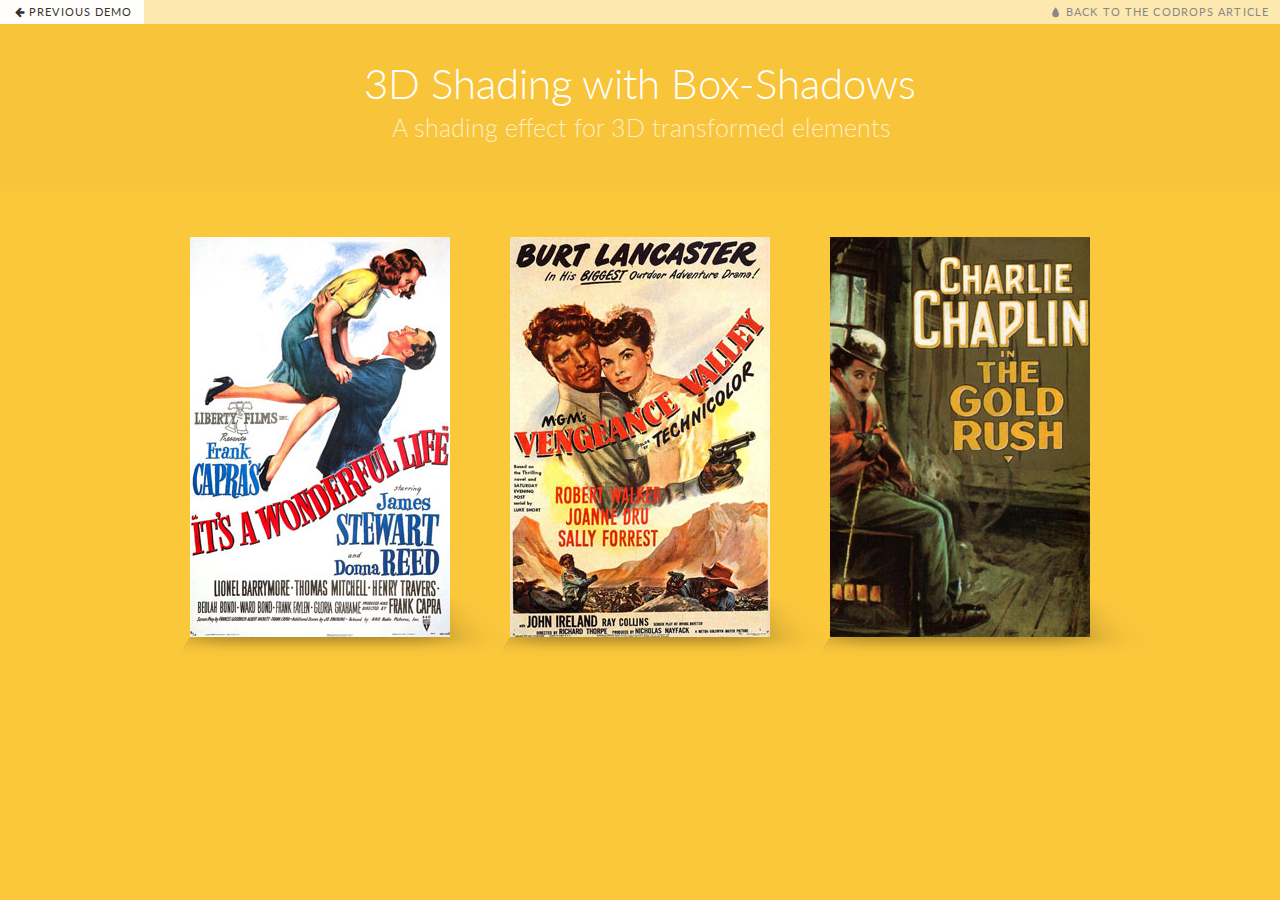
<file: inspire graphics/template projects/3DShadingWithBoxShadows/index.html>
<!DOCTYPE html>
<html lang="en" class="no-js">
	<head>
		<meta charset="UTF-8" />
		<meta http-equiv="X-UA-Compatible" content="IE=edge,chrome=1"> 
		<meta name="viewport" content="width=device-width, initial-scale=1.0"> 
		<title>3D Shading with Box-Shadows</title>
		<meta name="description" content="A shading effect for 3D transformed elements" />
		<meta name="keywords" content="css3, transforms, shadow, shading, 3d, box shadow" />
		<meta name="author" content="Codrops" />
		<link rel="shortcut icon" href="../favicon.ico">
		<link rel="stylesheet" type="text/css" href="css/normalize.css" />
		<link rel="stylesheet" type="text/css" href="css/demo.css" />
		<link rel="stylesheet" type="text/css" href="css/component.css" />
		<script src="js/modernizr.custom.js"></script>
	</head>
	<body>
		<div class="container">
			<!-- Top Navigation -->
			<div class="codrops-top clearfix">
				<a class="codrops-icon codrops-icon-prev" href="http://tympanus.net/Development/MultiLevelPushMenu/"><span>Previous Demo</span></a>
				<span class="right"><a class="codrops-icon codrops-icon-drop" href="http://tympanus.net/codrops/?p=16316"><span>Back to the Codrops Article</span></a></span>
			</div>
			<header>
				<h1>3D Shading with Box-Shadows <span>A shading effect for 3D transformed elements</span></h1>  
			</header>
			<div class="wrapper">
				<ul class="stage clearfix">

					<li class="scene">
						<div class="movie" onclick="return true">
							<div class="poster"></div>
							<div class="info">
								<header>
									<h1>It's a Wonderful Life</h1>
									<span class="year">1946</span>
									<span class="rating">PG</span>
									<span class="duration">130 minutes</span>
								</header>
								<p>
									In Bedford Falls, New York on Christmas Eve, George Bailey is deeply troubled. Prayers for his well-being from friends and family reach Heaven. Clarence Odbody, Angel Second Class, is assigned to visit Earth to save George, thereby earning his wings. Franklin and Joseph, the head angels, review George's life with Clarence.
								</p>
							</div>
						</div>
					</li>

					<li class="scene">
						<div class="movie" onclick="return true">
							<div class="poster"></div>
							<div class="info">
								<header>
									<h1>Vengeance Valley</h1>
									<span class="year">1951</span>
									<span class="rating">NR</span>
									<span class="duration">83 minutes</span>
								</header>
								<p>
									A cattle baron takes in an orphaned boy and raises him, causing his own son to resent the boy. As they get older the resentment festers into hatred, and eventually the real son frames his stepbrother for fathering an illegitimate child that is actually his, seeing it as an opportunity to get his half-brother out of the way so he can have his father's empire all to himself.
								</p>
							</div>
						</div>
					</li>

					<li class="scene">
						<div class="movie" onclick="return true">
							<div class="poster"></div>
							<div class="info">
								<header>
									<h1>The Gold Rush</h1>
									<span class="year">1925</span>
									<span class="rating">NR</span>
									<span class="duration">95 minutes</span>
								</header>
								<p>
									The Tramp travels to the Yukon to take part in the Klondike Gold Rush. He gets mixed up with some burly characters and falls in love with the beautiful Georgia. He tries to win her heart with his singular charm.
								</p>
							</div>
						</div>
					</li>

				</ul>
			</div><!-- /wrapper -->
		</div><!-- /container -->
	</body>
</html>
</file>
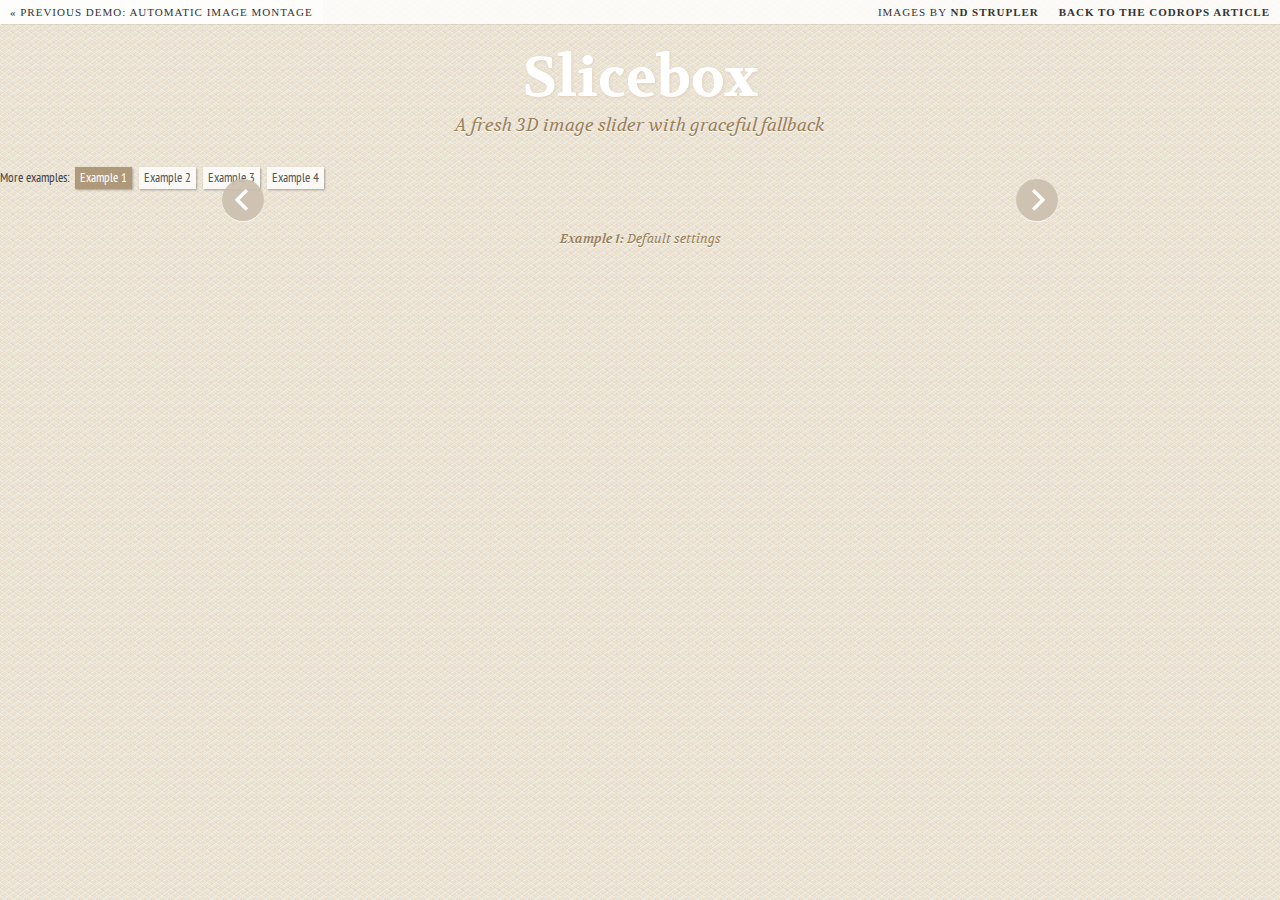
<file: inspire graphics/template projects/Slicebox/index.html>
<!DOCTYPE html>
<html lang="en">
    <head>
        <title>Slicebox - 3D Image Slider</title>
		<meta charset="UTF-8" />
		<meta http-equiv="X-UA-Compatible" content="IE=edge,chrome=1"> 
		<meta name="viewport" content="width=device-width, initial-scale=1.0"> 
        <meta name="description" content="Slicebox - 3D Image Slider with Fallback" />
        <meta name="keywords" content="jquery, css3, 3d, webkit, fallback, slider, css3, 3d transforms, slices, rotate, box, automatic" />
		<meta name="author" content="Pedro Botelho for Codrops" />
		<link rel="shortcut icon" href="../favicon.ico"> 
        <link rel="stylesheet" type="text/css" href="css/demo.css" />
		<link rel="stylesheet" type="text/css" href="css/slicebox.css" />
		<link rel="stylesheet" type="text/css" href="css/custom.css" />
		<script type="text/javascript" src="js/modernizr.custom.46884.js"></script>
	</head>
	<body>
		<div class="container">

			<div class="codrops-top clearfix">
				<a href="http://tympanus.net/Development/AutomaticImageMontage/"><span>&laquo; Previous Demo: </span>Automatic Image Montage</a>
				<span class="right">
					<a target="_blank" href="http://www.flickr.com/photos/strupler/">Images by <strong>ND Strupler</strong></a>
					<a href="http://tympanus.net/codrops/?p=5657"><strong>Back to the Codrops Article</strong></a>
				</span>
			</div>

			<h1>Slicebox <span>A fresh 3D image slider with graceful fallback</span></h1>
			
			<div class="more">
				<ul id="sb-examples">
					<li>More examples:</li>
					<li class="selected"><a href="index.html">Example 1</a></li>
					<li><a href="index2.html">Example 2</a></li>
					<li><a href="index3.html">Example 3</a></li>
					<li><a href="index4.html">Example 4</a></li>
				</ul>
			</div>

			<div class="wrapper">

				<ul id="sb-slider" class="sb-slider">
					<li>
						<a href="http://www.flickr.com/photos/strupler/2969141180" target="_blank"><img src="images/1.jpg" alt="image1"/></a>
						<div class="sb-description">
							<h3>Creative Lifesaver</h3>
						</div>
					</li>
					<li>
						<a href="http://www.flickr.com/photos/strupler/2968268187" target="_blank"><img src="images/2.jpg" alt="image2"/></a>
						<div class="sb-description">
							<h3>Honest Entertainer</h3>
						</div>
					</li>
					<li>
						<a href="http://www.flickr.com/photos/strupler/2968114825" target="_blank"><img src="images/3.jpg" alt="image1"/></a>
						<div class="sb-description">
							<h3>Brave Astronaut</h3>
						</div>
					</li>
					<li>
						<a href="http://www.flickr.com/photos/strupler/2968122059" target="_blank"><img src="images/4.jpg" alt="image1"/></a>
						<div class="sb-description">
							<h3>Affectionate Decision Maker</h3>
						</div>
					</li>
					<li>
						<a href="http://www.flickr.com/photos/strupler/2969119944" target="_blank"><img src="images/5.jpg" alt="image1"/></a>
						<div class="sb-description">
							<h3>Faithful Investor</h3>
						</div>
					</li>
					<li>
						<a href="http://www.flickr.com/photos/strupler/2968126177" target="_blank"><img src="images/6.jpg" alt="image1"/></a>
						<div class="sb-description">
							<h3>Groundbreaking Artist</h3>
						</div>
					</li>
					<li>
						<a href="http://www.flickr.com/photos/strupler/2968945158" target="_blank"><img src="images/7.jpg" alt="image1"/></a>
						<div class="sb-description">
							<h3>Selfless Philantropist</h3>
						</div>
					</li>
				</ul>

				<div id="shadow" class="shadow"></div>

				<div id="nav-arrows" class="nav-arrows">
					<a href="#">Next</a>
					<a href="#">Previous</a>
				</div>

				<div id="nav-dots" class="nav-dots">
					<span class="nav-dot-current"></span>
					<span></span>
					<span></span>
					<span></span>
					<span></span>
					<span></span>
					<span></span>
				</div>

			</div><!-- /wrapper -->

			<p class="info"><strong>Example 1:</strong> Default settings</p>

		</div>
		<script type="text/javascript" src="http://ajax.googleapis.com/ajax/libs/jquery/1.8.2/jquery.min.js"></script>
		<script type="text/javascript" src="js/jquery.slicebox.js"></script>
		<script type="text/javascript">
			$(function() {

				var Page = (function() {

					var $navArrows = $( '#nav-arrows' ).hide(),
						$navDots = $( '#nav-dots' ).hide(),
						$nav = $navDots.children( 'span' ),
						$shadow = $( '#shadow' ).hide(),
						slicebox = $( '#sb-slider' ).slicebox( {
							onReady : function() {

								$navArrows.show();
								$navDots.show();
								$shadow.show();

							},
							onBeforeChange : function( pos ) {

								$nav.removeClass( 'nav-dot-current' );
								$nav.eq( pos ).addClass( 'nav-dot-current' );

							}
						} ),
						
						init = function() {

							initEvents();
							
						},
						initEvents = function() {

							// add navigation events
							$navArrows.children( ':first' ).on( 'click', function() {

								slicebox.next();
								return false;

							} );

							$navArrows.children( ':last' ).on( 'click', function() {
								
								slicebox.previous();
								return false;

							} );

							$nav.each( function( i ) {
							
								$( this ).on( 'click', function( event ) {
									
									var $dot = $( this );
									
									if( !slicebox.isActive() ) {

										$nav.removeClass( 'nav-dot-current' );
										$dot.addClass( 'nav-dot-current' );
									
									}
									
									slicebox.jump( i + 1 );
									return false;
								
								} );
								
							} );

						};

						return { init : init };

				})();

				Page.init();

			});
		</script>
	</body>
</html>
</file>
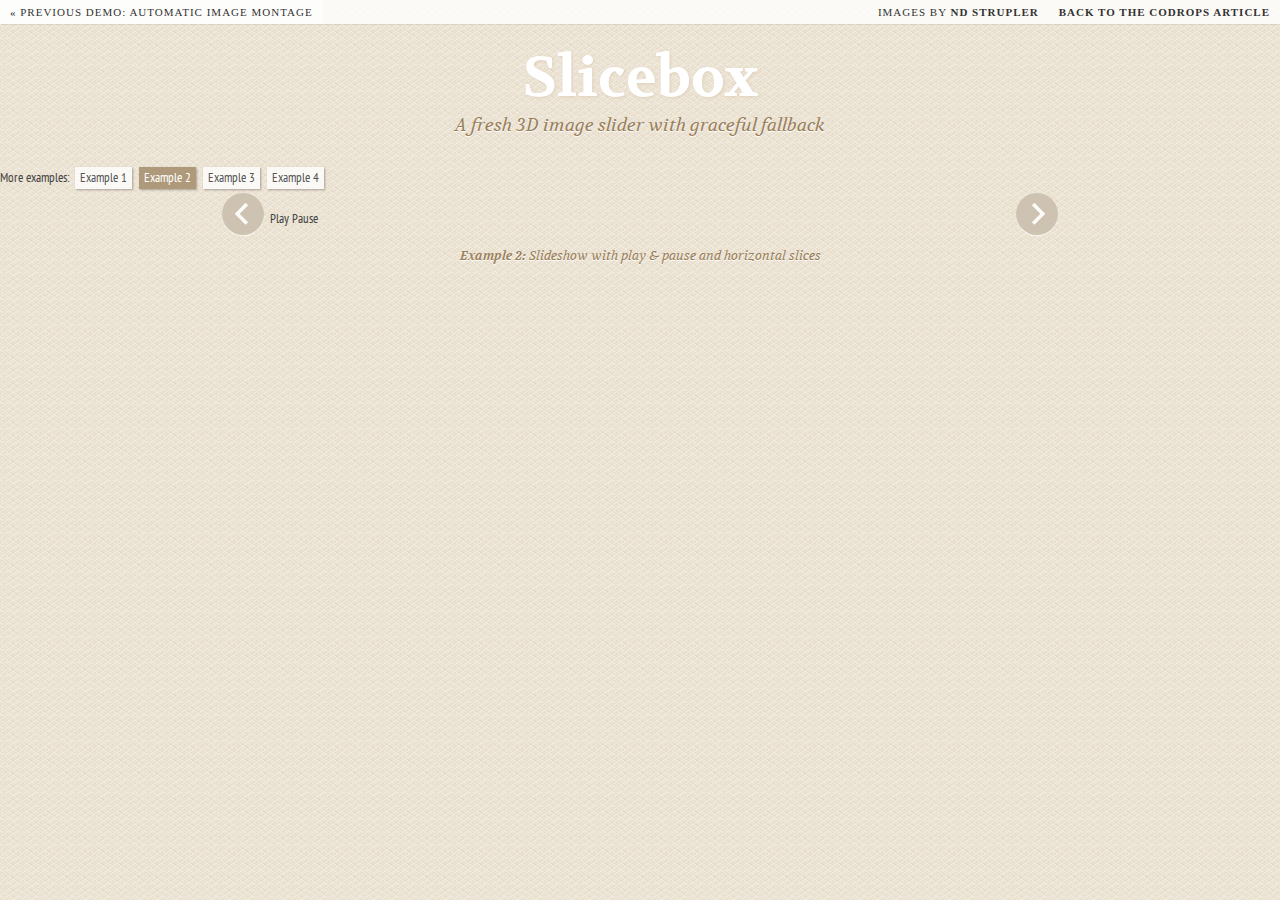
<file: inspire graphics/template projects/Slicebox/index2.html>
<!DOCTYPE html>
<html lang="en">
    <head>
        <title>Slicebox - 3D Image Slider</title>
		<meta charset="UTF-8" />
		<meta http-equiv="X-UA-Compatible" content="IE=edge,chrome=1"> 
		<meta name="viewport" content="width=device-width, initial-scale=1.0"> 
        <meta name="description" content="Slicebox - 3D Image Slider with Fallback" />
        <meta name="keywords" content="jquery, css3, 3d, webkit, fallback, slider, css3, 3d transforms, slices, rotate, box, automatic" />
		<meta name="author" content="Pedro Botelho for Codrops" />
		<link rel="shortcut icon" href="../favicon.ico"> 
        <link rel="stylesheet" type="text/css" href="css/demo.css" />
		<link rel="stylesheet" type="text/css" href="css/slicebox.css" />
		<link rel="stylesheet" type="text/css" href="css/custom.css" />
		<script type="text/javascript" src="js/modernizr.custom.46884.js"></script>
	</head>
	<body>
		<div class="container">

			<div class="codrops-top clearfix">
				<a href="http://tympanus.net/Development/AutomaticImageMontage/"><span>&laquo; Previous Demo: </span>Automatic Image Montage</a>
				<span class="right">
					<a target="_blank" href="http://www.flickr.com/photos/strupler/">Images by <strong>ND Strupler</strong></a>
					<a href="http://tympanus.net/codrops/?p=5657"><strong>Back to the Codrops Article</strong></a>
				</span>
			</div>

			<h1>Slicebox <span>A fresh 3D image slider with graceful fallback</span></h1>
			
			<div class="more">
				<ul id="sb-examples">
					<li>More examples:</li>
					<li><a href="index.html">Example 1</a></li>
					<li class="selected"><a href="index2.html">Example 2</a></li>
					<li><a href="index3.html">Example 3</a></li>
					<li><a href="index4.html">Example 4</a></li>
				</ul>
			</div>

			<div class="wrapper">

				<ul id="sb-slider" class="sb-slider">
					<li>
						<a href="http://www.flickr.com/photos/strupler/2969141180" target="_blank"><img src="images/1.jpg" alt="image1"/></a>
						<div class="sb-description">
							<h3>Creative Lifesaver</h3>
						</div>
					</li>
					<li>
						<a href="http://www.flickr.com/photos/strupler/2968268187" target="_blank"><img src="images/2.jpg" alt="image2"/></a>
						<div class="sb-description">
							<h3>Honest Entertainer</h3>
						</div>
					</li>
					<li>
						<a href="http://www.flickr.com/photos/strupler/2968114825" target="_blank"><img src="images/3.jpg" alt="image1"/></a>
						<div class="sb-description">
							<h3>Brave Astronaut</h3>
						</div>
					</li>
					<li>
						<a href="http://www.flickr.com/photos/strupler/2968122059" target="_blank"><img src="images/4.jpg" alt="image1"/></a>
						<div class="sb-description">
							<h3>Affectionate Decision Maker</h3>
						</div>
					</li>
					<li>
						<a href="http://www.flickr.com/photos/strupler/2969119944" target="_blank"><img src="images/5.jpg" alt="image1"/></a>
						<div class="sb-description">
							<h3>Faithful Investor</h3>
						</div>
					</li>
					<li>
						<a href="http://www.flickr.com/photos/strupler/2968126177" target="_blank"><img src="images/6.jpg" alt="image1"/></a>
						<div class="sb-description">
							<h3>Groundbreaking Artist</h3>
						</div>
					</li>
					<li>
						<a href="http://www.flickr.com/photos/strupler/2968945158" target="_blank"><img src="images/7.jpg" alt="image1"/></a>
						<div class="sb-description">
							<h3>Selfless Philantropist</h3>
						</div>
					</li>
				</ul>

				<div id="shadow" class="shadow"></div>

				<div id="nav-arrows" class="nav-arrows">
					<a href="#">Next</a>
					<a href="#">Previous</a>
				</div>

				<div id="nav-options" class="nav-options">
					<span id="navPlay">Play</span>
					<span id="navPause">Pause</span>
				</div>

			</div><!-- /wrapper -->

			<p class="info"><strong>Example 2:</strong> Slideshow with play &amp; pause and horizontal slices</p>

		</div>
		<script type="text/javascript" src="http://ajax.googleapis.com/ajax/libs/jquery/1.8.2/jquery.min.js"></script>
		<script type="text/javascript" src="js/jquery.slicebox.js"></script>
		<script type="text/javascript">
			$(function() {
				
				var Page = (function() {

					var $navArrows = $( '#nav-arrows' ).hide(),
						$navOptions = $( '#nav-options' ).hide(),
						$shadow = $( '#shadow' ).hide(),
						slicebox = $( '#sb-slider' ).slicebox( {
							onReady : function() {

								$navArrows.show();
								$navOptions.show();
								$shadow.show();

							},
							orientation : 'h',
							cuboidsCount : 3
						} ),
						
						init = function() {

							initEvents();
							
						},
						initEvents = function() {

							// add navigation events
							$navArrows.children( ':first' ).on( 'click', function() {

								slicebox.next();
								return false;

							} );

							$navArrows.children( ':last' ).on( 'click', function() {
								
								slicebox.previous();
								return false;

							} );

							$( '#navPlay' ).on( 'click', function() {
								
								slicebox.play();
								return false;

							} );

							$( '#navPause' ).on( 'click', function() {
								
								slicebox.pause();
								return false;

							} );

						};

						return { init : init };

				})();

				Page.init();

			});
		</script>
	</body>
</html>
</file>
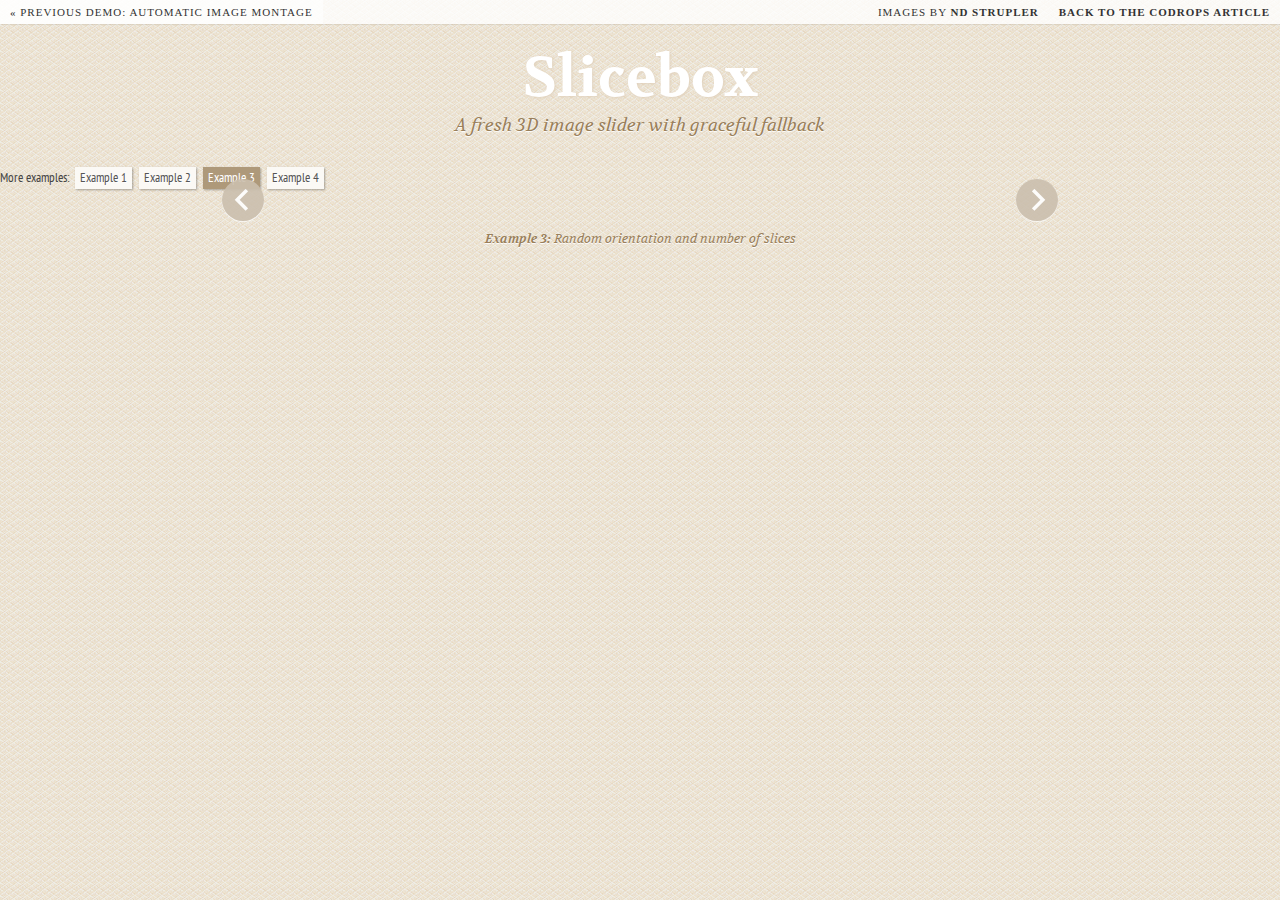
<file: inspire graphics/template projects/Slicebox/index3.html>
<!DOCTYPE html>
<html lang="en">
    <head>
        <title>Slicebox - 3D Image Slider</title>
		<meta charset="UTF-8" />
		<meta http-equiv="X-UA-Compatible" content="IE=edge,chrome=1"> 
		<meta name="viewport" content="width=device-width, initial-scale=1.0"> 
        <meta name="description" content="Slicebox - 3D Image Slider with Fallback" />
        <meta name="keywords" content="jquery, css3, 3d, webkit, fallback, slider, css3, 3d transforms, slices, rotate, box, automatic" />
		<meta name="author" content="Pedro Botelho for Codrops" />
		<link rel="shortcut icon" href="../favicon.ico">
        <link rel="stylesheet" type="text/css" href="css/demo.css" />
		<link rel="stylesheet" type="text/css" href="css/slicebox.css" />
		<link rel="stylesheet" type="text/css" href="css/custom.css" />
		<script type="text/javascript" src="js/modernizr.custom.46884.js"></script>
	</head>
	<body>
		<div class="container">

			<div class="codrops-top clearfix">
				<a href="http://tympanus.net/Development/AutomaticImageMontage/"><span>&laquo; Previous Demo: </span>Automatic Image Montage</a>
				<span class="right">
					<a target="_blank" href="http://www.flickr.com/photos/strupler/">Images by <strong>ND Strupler</strong></a>
					<a href="http://tympanus.net/codrops/?p=5657"><strong>Back to the Codrops Article</strong></a>
				</span>
			</div>

			<h1>Slicebox <span>A fresh 3D image slider with graceful fallback</span></h1>
			
			<div class="more">
				<ul id="sb-examples">
					<li>More examples:</li>
					<li><a href="index.html">Example 1</a></li>
					<li><a href="index2.html">Example 2</a></li>
					<li class="selected"><a href="index3.html">Example 3</a></li>
					<li><a href="index4.html">Example 4</a></li>
				</ul>
			</div>

			<div class="wrapper">

				<ul id="sb-slider" class="sb-slider">
					<li>
						<a href="http://www.flickr.com/photos/strupler/2969141180" target="_blank"><img src="images/1.jpg" alt="image1"/></a>
						<div class="sb-description">
							<h3>Creative Lifesaver</h3>
						</div>
					</li>
					<li>
						<a href="http://www.flickr.com/photos/strupler/2968268187" target="_blank"><img src="images/2.jpg" alt="image2"/></a>
						<div class="sb-description">
							<h3>Honest Entertainer</h3>
						</div>
					</li>
					<li>
						<a href="http://www.flickr.com/photos/strupler/2968114825" target="_blank"><img src="images/3.jpg" alt="image1"/></a>
						<div class="sb-description">
							<h3>Brave Astronaut</h3>
						</div>
					</li>
					<li>
						<a href="http://www.flickr.com/photos/strupler/2968122059" target="_blank"><img src="images/4.jpg" alt="image1"/></a>
						<div class="sb-description">
							<h3>Affectionate Decision Maker</h3>
						</div>
					</li>
					<li>
						<a href="http://www.flickr.com/photos/strupler/2969119944" target="_blank"><img src="images/5.jpg" alt="image1"/></a>
						<div class="sb-description">
							<h3>Faithful Investor</h3>
						</div>
					</li>
					<li>
						<a href="http://www.flickr.com/photos/strupler/2968126177" target="_blank"><img src="images/6.jpg" alt="image1"/></a>
						<div class="sb-description">
							<h3>Groundbreaking Artist</h3>
						</div>
					</li>
					<li>
						<a href="http://www.flickr.com/photos/strupler/2968945158" target="_blank"><img src="images/7.jpg" alt="image1"/></a>
						<div class="sb-description">
							<h3>Selfless Philantropist</h3>
						</div>
					</li>
				</ul>

				<div id="shadow" class="shadow"></div>

				<div id="nav-arrows" class="nav-arrows">
					<a href="#">Next</a>
					<a href="#">Previous</a>
				</div>

			</div><!-- /wrapper -->

			<p class="info"><strong>Example 3:</strong> Random orientation and number of slices</p>

		</div>
		<script type="text/javascript" src="http://ajax.googleapis.com/ajax/libs/jquery/1.8.2/jquery.min.js"></script>
		<script type="text/javascript" src="js/jquery.slicebox.js"></script>
		<script type="text/javascript">
			$(function() {
				
				var Page = (function() {

					var $navArrows = $( '#nav-arrows' ).hide(),
						$shadow = $( '#shadow' ).hide(),
						slicebox = $( '#sb-slider' ).slicebox( {
							onReady : function() {

								$navArrows.show();
								$shadow.show();

							},
							orientation : 'r',
							cuboidsRandom : true
						} ),
						
						init = function() {

							initEvents();
							
						},
						initEvents = function() {

							// add navigation events
							$navArrows.children( ':first' ).on( 'click', function() {

								slicebox.next();
								return false;

							} );

							$navArrows.children( ':last' ).on( 'click', function() {
								
								slicebox.previous();
								return false;

							} );

						};

						return { init : init };

				})();

				Page.init();

			});
		</script>
	</body>
</html>
</file>
<file: inspire graphics/template projects/3DShadingWithBoxShadows/css/demo.css>
@import url(http://fonts.googleapis.com/css?family=Lato:300,400,900);
@font-face {
	font-family: 'codropsicons';
	src:url('../fonts/codropsicons/codropsicons.eot');
	src:url('../fonts/codropsicons/codropsicons.eot?#iefix') format('embedded-opentype'),
		url('../fonts/codropsicons/codropsicons.woff') format('woff'),
		url('../fonts/codropsicons/codropsicons.ttf') format('truetype'),
		url('../fonts/codropsicons/codropsicons.svg#codropsicons') format('svg');
	font-weight: normal;
	font-style: normal;
}

.clearfix:before,
.clearfix:after {
    content: " ";
    display: table;
}

.clearfix:after {
    clear: both;
}

.container > header,
.codrops-top {
	font-family: 'Lato', Arial, sans-serif;
}

.container > header {
	margin: 0 auto;
	padding: 2em;
	text-align: center;
	background: rgba(0,0,0,0.01);
}

.container > header h1 {
	font-size: 2.625em;
	line-height: 1.3;
	margin: 0;
	font-weight: 300;
}

.container > header span {
	display: block;
	font-size: 60%;
	opacity: 0.7;
	padding: 0 0 0.6em 0.1em;
}

/* To Navigation Style */
.codrops-top {
	background: #fff;
	background: rgba(255, 255, 255, 0.6);
	text-transform: uppercase;
	width: 100%;
	font-size: 0.69em;
	line-height: 2.2;
}

.codrops-top a {
	text-decoration: none;
	padding: 0 1em;
	letter-spacing: 0.1em;
	color: #888;
	display: inline-block;
}

.codrops-top a:hover {
	background: rgba(255,255,255,0.95);
	color: #333;
}

.codrops-top span.right {
	float: right;
}

.codrops-top span.right a {
	float: left;
	display: block;
}

.codrops-icon:before {
	font-family: 'codropsicons';
	margin: 0 4px;
	speak: none;
	font-style: normal;
	font-weight: normal;
	font-variant: normal;
	text-transform: none;
	line-height: 1;
	-webkit-font-smoothing: antialiased;
}

.codrops-icon-drop:before {
	content: "\e001";
}

.codrops-icon-prev:before {
	content: "\e004";
}

/* Demo Buttons Style */
.codrops-demos {
	padding-top: 1em;
	font-size: 0.9em;
}

.codrops-demos a {
	text-decoration: none;
	outline: none;
	display: inline-block;
	margin: 0.5em;
	padding: 0.7em 1.1em;
	border: 3px solid #b1aea6;
	color: #b1aea6;
	font-weight: 700;
}

.codrops-demos a:hover,
.codrops-demos a.current-demo,
.codrops-demos a.current-demo:hover {
	border-color: #89867e;
	color: #89867e;
}

@media screen and (max-width: 25em) {

	.codrops-icon span {
		display: none;
	}

}
</file>
<file: inspire graphics/template projects/3DShadingWithBoxShadows/css/component.css>
*, *:after, *:before { -webkit-box-sizing: border-box; -moz-box-sizing: border-box; box-sizing: border-box; }

body {
	background: #fbc73b;
	font-family: 'Lato', Arial, sans-serif;
	color: #fff;
}

.wrapper {
	margin: 0 auto 100px auto;
	max-width: 960px;
}

.stage {
	list-style: none;
	padding: 0;
}

/*************************************
Build the scene and rotate on hover
**************************************/

.scene {
	width: 260px;
	height: 400px;
	margin: 30px;
	float: left;
	-webkit-perspective: 1000px;
	-moz-perspective: 1000px;
	perspective: 1000px;
}

.movie {
	width: 260px;
	height: 400px;
	-webkit-transform-style: preserve-3d;
	-moz-transform-style: preserve-3d;
	transform-style: preserve-3d;
	-webkit-transform: translateZ(-130px);
	-moz-transform: translateZ(-130px);
	transform: translateZ(-130px);
	-webkit-transition: -webkit-transform 350ms;
	-moz-transition: -moz-transform 350ms;
	transition: transform 350ms;
}

.movie:hover {
	-webkit-transform: rotateY(-78deg) translateZ(20px);
	-moz-transform: rotateY(-78deg) translateZ(20px);
	transform: rotateY(-78deg) translateZ(20px);
}

/*************************************
Transform and style the two planes
**************************************/

.movie .poster, 
.movie .info {
	position: absolute;
	width: 260px;
	height: 400px;
	background-color: #fff;
	-webkit-backface-visibility: hidden;
	-moz-backface-visibility: hidden;
	backface-visibility: hidden;
}

.movie .poster  {
	-webkit-transform: translateZ(130px);
	-moz-transform: translateZ(130px);
	transform: translateZ(130px);
	background-size: cover;
	background-repeat: no-repeat;
}

.movie .info {
	-webkit-transform: rotateY(90deg) translateZ(130px);
	-moz-transform: rotateY(90deg) translateZ(130px);
	transform: rotateY(90deg) translateZ(130px);
	border: 1px solid #B8B5B5;
	font-size: 0.75em;
}

/*************************************
Shadow beneath the 3D object
**************************************/

.csstransforms3d .movie::after {
	content: '';
	width: 260px;
	height: 260px;
	position: absolute;
	bottom: 0;
	box-shadow: 0 30px 50px rgba(0,0,0,0.3);
	-webkit-transform-origin: 100% 100%;
	-moz-transform-origin: 100% 100%;
	transform-origin: 100% 100%;
	-webkit-transform: rotateX(90deg) translateY(130px);
	-moz-transform: rotateX(90deg) translateY(130px);
	transform: rotateX(90deg) translateY(130px);
	-webkit-transition: box-shadow 350ms;
	-moz-transition: box-shadow 350ms;
	transition: box-shadow 350ms;
}

.csstransforms3d .movie:hover::after {
	box-shadow: 20px -5px 50px rgba(0,0,0,0.3);
}

/*************************************
Movie information
**************************************/

.info header {
	color: #FFF;
	padding: 7px 10px;
	font-weight: bold;
	height: 195px;
	background-size: contain;
	background-repeat: no-repeat;
	text-shadow: 0px 1px 1px rgba(0,0,0,1);
}

.info header h1 {
	margin: 0 0 2px;
	font-size: 1.4em;
}

.info header .rating {
	border: 1px solid #FFF;
	padding: 0px 3px;
}

.info p {
	padding: 1.2em 1.4em;
	margin: 2px 0 0;
	font-weight: 700;
	color: #666;
	line-height: 1.4em;
	border-top: 10px solid #555;
}

/*************************************
Generate "lighting" using box shadows
**************************************/

.movie .poster,
.movie .info,
.movie .info header {
	-webkit-transition: box-shadow 350ms;
	-moz-transition: box-shadow 350ms;
	transition: box-shadow 350ms;
}

.csstransforms3d .movie .poster {
	box-shadow: inset 0px 0px 40px rgba(255,255,255,0);
}

.csstransforms3d .movie:hover .poster {
	box-shadow: inset 300px 0px 40px rgba(255,255,255,0.8);
}

.csstransforms3d .movie .info, 
.csstransforms3d .movie .info header {
	box-shadow: inset -300px 0px 40px rgba(0,0,0,0.5);
}

.csstransforms3d .movie:hover .info, 
.csstransforms3d .movie:hover .info header {
	box-shadow: inset 0px 0px 40px rgba(0,0,0,0);
}

/*************************************
Posters and still images
**************************************/

.scene:nth-child(1) .movie .poster {
  background-image: url(../img/poster01.jpg);
}

.scene:nth-child(2) .poster {
  background-image: url(../img/poster02.jpg);
}

.scene:nth-child(3) .poster {
  background-image: url(../img/poster03.jpg);
}

.scene:nth-child(1) .info header {
	background-image: url(../img/still01.jpg);
}

.scene:nth-child(2) .info header {
	background-image: url(../img/still02.jpg);
}

.scene:nth-child(3) .info header {
	background-image: url(../img/still03.jpg);
}

/*************************************
Fallback
**************************************/
.no-csstransforms3d .movie .poster, 
.no-csstransforms3d .movie .info {
	position: relative;
}

/*************************************
Media Queries
**************************************/
@media screen and (max-width: 60.75em){
	.scene {
		float: none;
		margin: 30px auto 60px;
	}
}
</file>
<file: inspire graphics/template projects/Slicebox/css/demo.css>
@import url(http://fonts.googleapis.com/css?family=PT+Sans+Narrow|Volkhov:400italic,700);

*,
*:after,
*:before {
	-webkit-box-sizing: border-box;
	-moz-box-sizing: border-box;
	box-sizing: border-box;
	padding: 0;
	margin: 0;
}

/* Clearfix hack by Nicolas Gallagher: http://nicolasgallagher.com/micro-clearfix-hack/ */
.clearfix:after {
	content: "";
	display: table;
	clear: both;
}

/* General Demo Style */
body {
	background: #e4ebe9 url(../images/fancy_deboss.png) repeat top left;
	color: #444;
	font-family: "PT Sans Narrow", Arial, sans-serif;
	font-size: 13px;
	font-weight: 400;
    -webkit-font-smoothing: antialiased;
    overflow-x: hidden;
    min-width: 320px;
}

a {
	color: #000;
	text-decoration: none;
}

h1, h2, h5 {
	margin: 20px 20px 30px 20px;
	font-size: 56px;
	color: #fff;
	font-family: "Volkhov", serif;
	text-align: center;
	font-weight: 700;
	text-shadow: 1px 1px 3px #e0d1bc;
}

h1 span, h5 {
	font-size: 18px;
	display: block;
	font-style: italic;
	color: #997f5a;
	font-weight: 400;
	text-shadow: 0px 1px 1px #fff;
}

.wrapper {
	position: relative;
	max-width: 840px;
	width: 100%;
	padding: 0 50px;
	margin: 0 auto;
}

/* Header Style */
.codrops-top {
	line-height: 24px;
	font-size: 11px;
	background: #fff;
	background: rgba(255, 255, 255, 0.8);
	text-transform: uppercase;
	z-index: 9999;
	position: relative;
	font-family: Cambria, Georgia, serif;
	box-shadow: 1px 0px 2px rgba(0,0,0,0.2);
}

.codrops-top a {
	padding: 0px 10px;
	letter-spacing: 1px;
	color: #333;
	display: inline-block;
}

.codrops-top a:hover {
	background: rgba(255,255,255,0.6);
}

.codrops-top span.right {
	float: right;
}

.codrops-top span.right a {
	float: left;
	display: block;
}

/*!* More examples buttons *!*/

/*.more {*/
	/*position: relative;*/
	/*clear: both;*/
	/*padding: 20px;*/
/*}*/

/*.more:before {*/
	/*content: "";*/
	/*position: absolute;*/
	/*background-color: #ddd1b6;*/
	/*box-shadow: 0 1px 0 rgba(255,255,255,0.8);*/
	/*height: 1px;*/
	/*width: 440px;*/
	/*left: 50%;*/
	/*margin-left: -220px;*/
	/*top: -10px;*/
/*}*/

/*.more ul {*/
	/*display: block;*/
	/*height: 32px;*/
	/*text-align: center;*/
/*}*/

.more ul li {
	display: inline-block;
	line-height: 24px;
}

.more ul li.selected a,
.more ul li.selected a:hover {
	background: #ae997a;
	color: #fff;
	text-shadow: none;
}

.more ul li a {
	text-shadow: 1px 1px 1px #fff;
	color: #555;
	background: #fbf9f5;
	padding: 2px 5px;
	margin: 0 2px;
	line-height: 18px;
	display: inline-block;
	box-shadow: 1px 1px 2px rgba(0,0,0,0.3);
}

.more ul li a:hover {
	background: #8c795d;
	color: #fff;
	text-shadow: none;
}

p.info {
	font-family: "Volkhov", serif;
	font-style: italic;
	color: #997f5a;
	text-shadow: 0 1px 0 rgba(255, 255, 255, 0.9);
	padding: 20px;
	display: block;
	clear: both;
	text-align: center;
	width: 100%;
	max-wdith: 440px;
	margin: 0 auto;
}
</file>
<file: inspire graphics/template projects/Slicebox/css/slicebox.css>
/* Slicebox Style */
.sb-slider {
	margin: 10px auto;
	position: relative;
	overflow: hidden;
	width: 100%;
	list-style-type: none;
	padding: 0;
}

.sb-slider li {
	margin: 0;
	padding: 0;
	display: none;
}

.sb-slider li > a {
	outline: none;
}

.sb-slider li > a img {
	border: none;
}

.sb-slider img {
	text-align: center;
	max-width: 90%;
	display: block;
}

.sb-description {
	padding: 10px;
	bottom: 10px;
	left: 10px;
	right: 10px;
	z-index: 1000;
	position: absolute;
	background: #CBBFAE;
	background: rgba(190,176,155, 0.4);
	border-left: 4px solid rgba(255,255,255,0.7);
	-ms-filter:"progid:DXImageTransform.Microsoft.Alpha(Opacity=0)";
	filter: alpha(opacity=0);	
	opacity: 0;
	color: #fff;

	-webkit-transition: all 200ms;
	-moz-transition: all 200ms;
	-o-transition: all 200ms;
	-ms-transition: all 200ms;
	transition: all 200ms;
}

.sb-slider li.sb-current .sb-description {
	-ms-filter:"progid:DXImageTransform.Microsoft.Alpha(Opacity=80)";
	filter: alpha(opacity=80);	
	opacity: 1;
}

.sb-slider li.sb-current .sb-description:hover {
	-ms-filter:"progid:DXImageTransform.Microsoft.Alpha(Opacity=99)";
	filter: alpha(opacity=99);	
	background: rgba(190,176,155, 0.7);
}

.sb-perspective {
	position: inherit;
}

.sb-perspective > div {
	position: absolute;

	-webkit-transform-style: preserve-3d;
	-moz-transform-style: preserve-3d;
	-o-transform-style: preserve-3d;
	-ms-transform-style: preserve-3d;
	transform-style: preserve-3d;

	-webkit-backface-visibility : hidden;
	-moz-backface-visibility : hidden;
	-o-backface-visibility : hidden;
	-ms-backface-visibility : hidden;
	backface-visibility : hidden;
}

.sb-side {
	margin: 0;
	display: block;
	position: inherit;

	-moz-backface-visibility : hidden;

	-webkit-transform-style: preserve-3d;
	-moz-transform-style: preserve-3d;
	-o-transform-style: preserve-3d;
	-ms-transform-style: preserve-3d;
	transform-style: preserve-3d;
}
</file>
<file: inspire graphics/template projects/Slicebox/css/custom.css>
/*.shadow {*/
	/*width: 100%;*/
	/*height: 168px;*/
	/*position: relative;*/
	/*margin-top: -110px;*/
	/*background: transparent url(../images/shadow.png) no-repeat bottom center;*/
	/*background-size: 100% 100%; !* stretches it *!*/
	/*z-index: -1;*/
	/*display: none;*/
/*}*/
*,
*:after,
*:before {
    -webkit-box-sizing: border-box;
    -moz-box-sizing: border-box;
    box-sizing: border-box;
    padding: 0;
    margin: 0;
}

.wrapper {
	font-family: "PT Sans Narrow", Arial, sans-serif;
	position: relative;
	max-width: 840px;
	width: 100%;
	padding: 0 50px;
	margin: 0 auto;
}

.sb-description h3 {
	font-size: 20px;
	text-shadow: 1px 1px 1px rgba(0,0,0,0.3);
}

.sb-description h3 a {
	color: #4a3c27;
	text-shadow: 0 1px 1px rgba(255,255,255,0.5);
}

.nav-arrows {
	display: none;
}

.nav-arrows a {
	width: 42px;
	height: 42px;
	background: #cbbfae url(../images/nav.png) no-repeat top left;
	position: absolute;
	top: 50%;
	left: 2px;
	text-indent: -9000px;
	cursor: pointer;
	margin-top: -21px;
	opacity: 0.9;
	border-radius: 50%;
	box-shadow: 0 1px 1px rgba(255,255,255,0.8);
}

.nav-arrows a:first-child{
	left: auto;
	right: 2px;
	background-position: top right;
}

.nav-arrows a:hover {
	opacity: 1;
}
</file>
